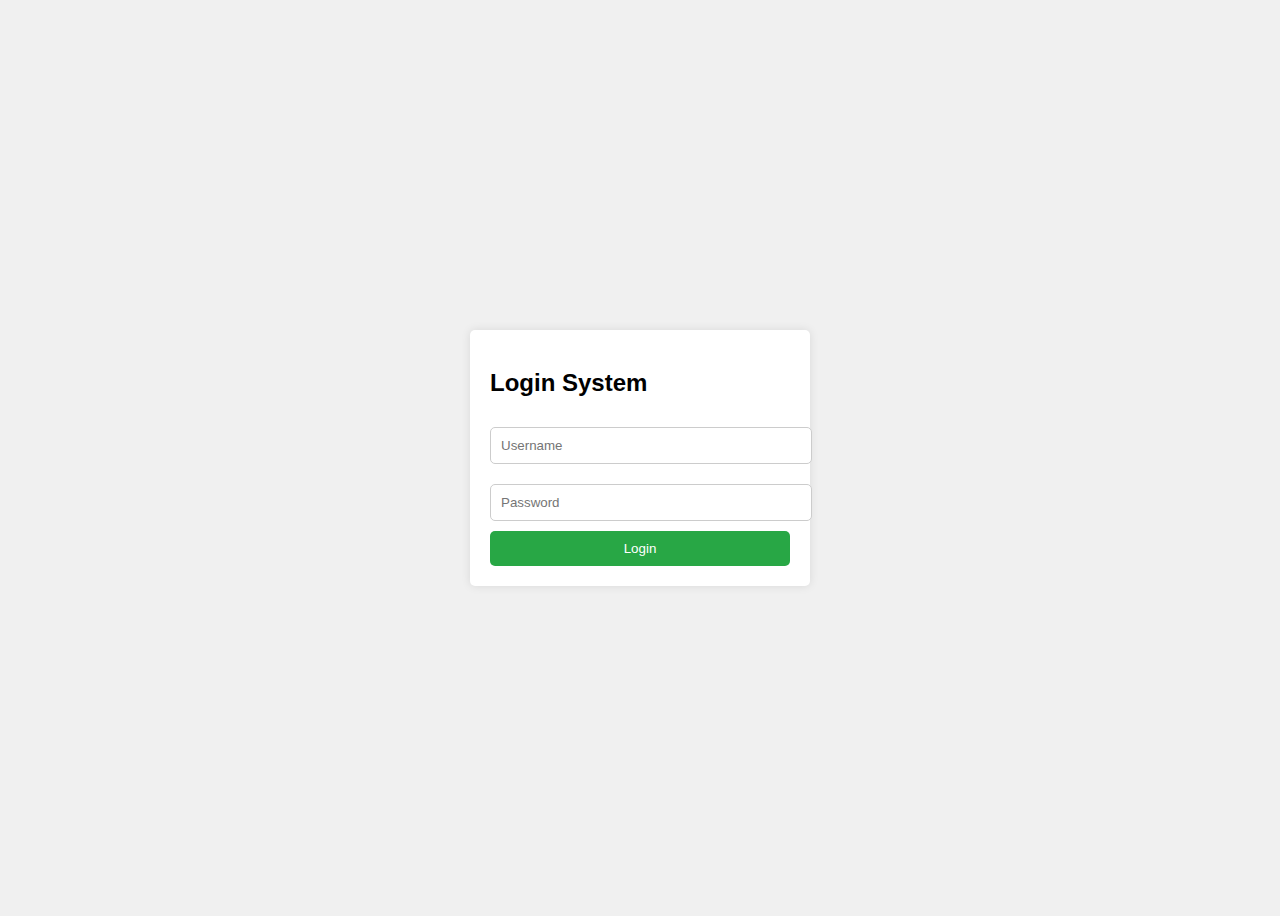
<file: index.html>
<!-- templates/login.html -->

<!DOCTYPE html>
<html lang="en">
<head>
    <meta charset="UTF-8">
    <title>Login System</title>
    <style>
        body {
            font-family: Arial, sans-serif;
            display: flex;
            justify-content: center;
            align-items: center;
            height: 100vh;
            background-color: #f0f0f0;
        }
        .login-container {
            background-color: #fff;
            padding: 20px;
            border-radius: 5px;
            box-shadow: 0 0 10px rgba(0, 0, 0, 0.1);
            width: 300px; /* Added for better visibility in explanation */
        }
        .login-container h2 {
            margin-bottom: 20px;
        }
        .login-container input {
            width: 100%;
            padding: 10px;
            margin: 10px 0;
            border: 1px solid #ccc;
            border-radius: 5px;
        }
        .login-container button {
            width: 100%;
            padding: 10px;
            background-color: #28a745;
            color: #fff;
            border: none;
            border-radius: 5px;
            cursor: pointer;
        }
        .login-container button:hover {
            background-color: #218838;
        }
    </style>
</head>
<body>
    <div class="login-container">
        <h2>Login System</h2>
        <form action="/login" method="post">
            <input type="text" name="username" placeholder="Username" required>
            <input type="password" name="password" placeholder="Password" required>
            <button type="submit">Login</button>
        </form>
    </div>
</body>
</html>
</file>
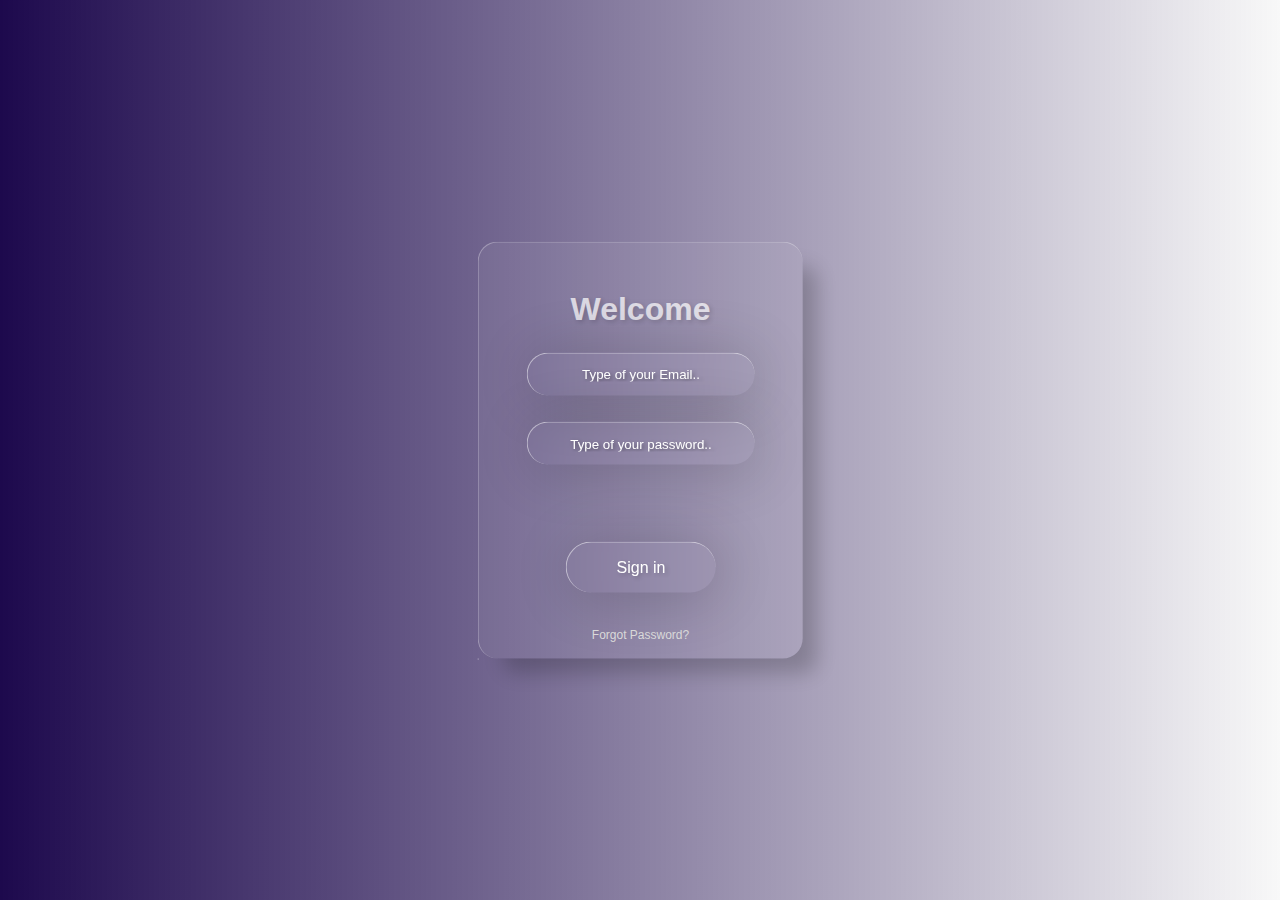
<file: doctype.html>
<!DOCTYPE html>
<html lang="en">
    <head>
<meta charset="UTF=8">
<meta name="viewport" content="width=device-width scale-1">
<title>Login Form</title>
<link rel="stylesheet" href="style.css">
    </head>
    <body>
        <div class="container">
            <form>
                <p>Welcome</p>
                <input type="email" placeholder="Type of your Email.."><br>
                <input type="password" placeholder="Type of your password.."><br>
                <input type="button" value="Sign in"><br>
                <a href="#">Forgot Password?</a>
            </form>

            <div class="drops">
                <div class="drop drop-1"></div>
                <div class="drop drop-2"></div>
                <div class="drop drop-3"></div>
                <div class="drop drop-4"></div>
                <div class="drop drop-5"></div>
            </div>
        </div>
    </body>
</html>
</file>
<file: style.css>
body{
    font-family: 'Montserrat', sans-serif;
    background: rgb(89, 83, 84);
    background: linear-gradient(90deg, rgb(29, 9, 77) 0%, rgba(78, 80, 82, 0.04) 100%);
    background-size: cover;
    height: 800px;
}
.container{
    position: absolute;
    top: 50%;
    left: 50%;
    -webkit-transform: translate(-50%, -50%);
    transform: translate(-50%, -50%);

}
form{
    background: rgba(255, 255, 255, 0.06);
    padding: 3em;
    height: 320px;
    border-radius: 20px;
    border-left: 1px solid rgba(255, 255, 255, 0.3);
    border-top: 1px solid rgba(255, 255, 255, 0.3);
    -webkit-backdrop-filter: blur(10px);
    box-shadow: 20px 20px 20px -6px rgba(0, 0, 0, 0.2);
    text-align: center;
    position: relative;
    -webkit-transition: all 0.2s ease-in-out;
    transition: all 0.2s ease-in-out;
}
form p{
    font-weight: 900;
    color: #fff;
    opacity: 0.7;
    font-size: 2rem;
    margin-top: 0;
    margin-bottom: 25px;
    text-shadow: 2px 2px 4px rgba(0,0,0,0.2);
}
form a{
text-decoration: none;
font-size: 12px;
color: #ddd;
}
form a:hover{
    text-shadow: 2px 2px 6px #00000040;
}
form a:active{
    text-shadow: none;
}
form input{
    background: transparent;
    width: 200px;
    padding: 1em;
    margin-bottom: 2em;
    border: none;
    border-left: 1px solid rgba(255,255,255,0.5);
    border-top:  1px solid rgba(255,255,255,0.5);
    -webkit-backdrop-filter: blur(5px);
    backdrop-filter: blur(5px);
    box-shadow: 4px 4px 60px rgba(0,0,0,0.2);
    text-align: center;
    position: relative;
    -webkit-transition: all 0.2s ease-in-out ;
    transition:  all 0.2s ease-in-out;
    color: #fff;
    font-weight: 500;
    font-family: 'Montserrat', sans-serif;
    -webkit-transition: all 0.2s ease-in-out;
    transition: all 0.2s ease-in-out;
    text-shadow: 2px 2px 4px rgba(0,0,0,0.2);
    border-radius: 5000px;
}
form input:hover{
    background: rgba(255, 255, 255, 0.1);
    box-shadow: 4px 4px 60px 8px rgba(0,0,0,0.2);
}
form input[type="email"]:focus,
form input[type="password"]:focus{
    background: rgba(255,255,255,0.1);
    box-shadow: 4px 4px 60px 8px rgba(0,0,0,0.2);
}
form input[type="button"] {
    margin-top: 50px;
    width: 150px;
    font-size: 1rem;
}
form input[type="button"]:hover {
    cursor:pointer;
}
form:hover {
    margin: 4px;
}
::-webkit-input-placeholder{
    font-family: 'Monserrat', sans-serif;
    font-weight: 400;
    color: #fff;
    text-shadow: 2px 2px 4px rgba(0,0,0,0.4);
}
a,input:focus,
button:focus,
select:focus {
    outline: none;
}
.drops{
    background: rgba(255,255,255,0.6);
    -webkit-backdrop-filter: blur(10px);
    backdrop-filter: blur(10px);
    border-radius: 10px;
    border-left: 1px solid rgba(255,255,255,0.3);
    border-top: 1px solid rgba(255,255,255,0.3);
    box-shadow: 10px 10px 60px -8px rgba(0,0,0,0.2);
    position: absolute;
    -webkit-transition: all 0.2s ease;
    transition: all 0.2s ease;

}
</file>
